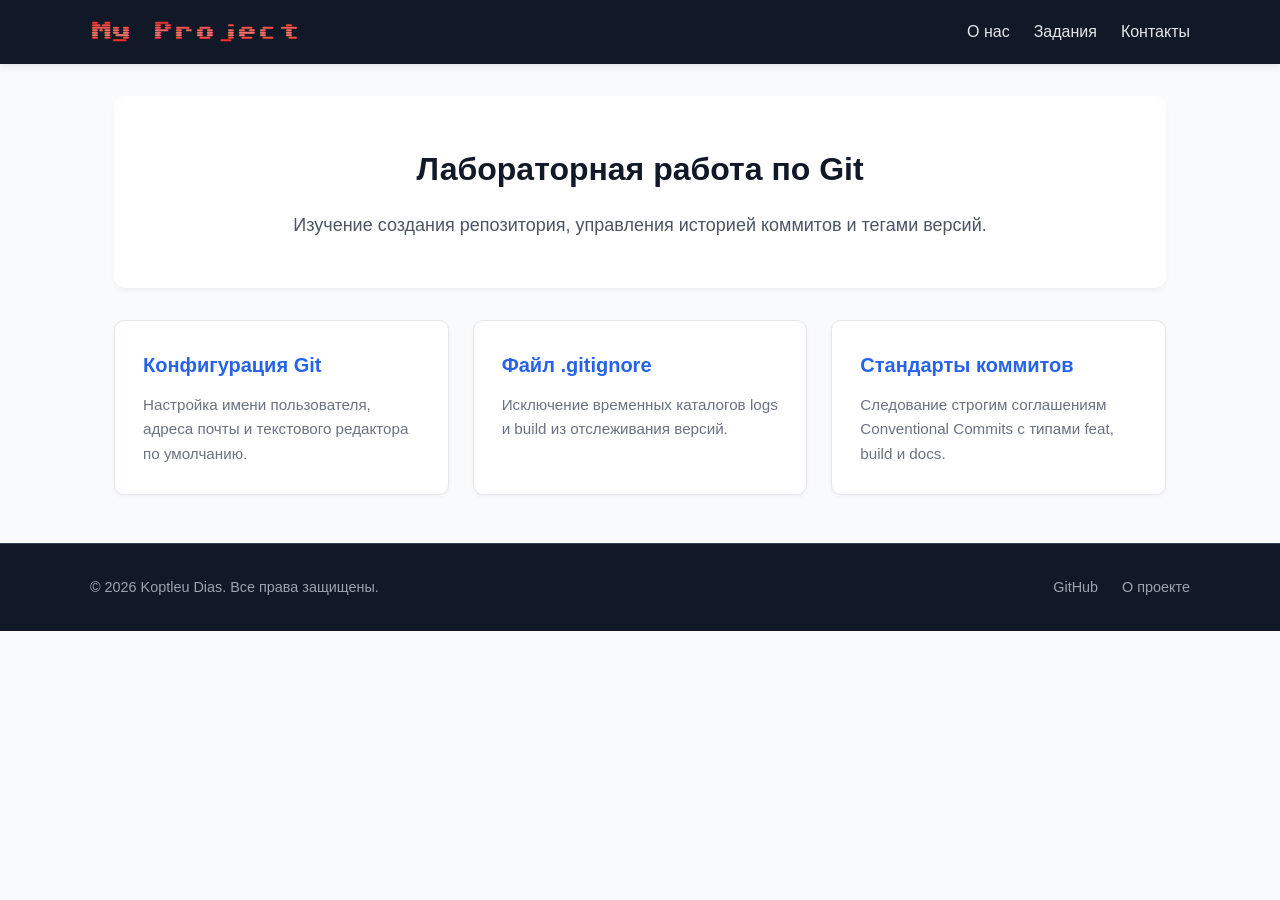
<file: index.html>
<!DOCTYPE html>
<html lang="ru">
<head>
    <meta charset="UTF-8">
    <meta name="viewport" content="width=device-width, initial-scale=1.0">
    <title>Лабораторная работа 2</title>
    <link rel="preconnect" href="https://fonts.googleapis.com">
    <link rel="preconnect" href="https://fonts.gstatic.com" crossorigin>
    <link href="https://fonts.googleapis.com/css2?family=Sixtyfour+Convergence&display=swap" rel="stylesheet">
    <link rel="stylesheet" href="assets/css/style.css">
    <script src="assets/js/main.js" defer></script>
</head>
<body>
    <header class="site-header">
        <div class="header-container">
            <h1 class="logo">My Project</h1>
            <nav class="nav-menu">
                <a href="#about" class="nav-link">О нас</a>
                <a href="#tasks" class="nav-link">Задания</a>
                <a href="#contacts" class="nav-link">Контакты</a>
            </nav>
        </div>
    </header>

    <main class="main-content">
        <div class="content-container">
            <section class="hero-section">
                <h2>Лабораторная работа по Git</h2>
                <p>Изучение создания репозитория, управления историей коммитов и тегами версий.</p>
            </section>
            <section class="cards-grid">
                <article class="card">
                    <h3>Конфигурация Git</h3>
                    <p>Настройка имени пользователя, адреса почты и текстового редактора по умолчанию.</p>
                </article>
                <article class="card">
                    <h3>Файл .gitignore</h3>
                    <p>Исключение временных каталогов logs и build из отслеживания версий.</p>
                </article>
                <article class="card">
                    <h3>Стандарты коммитов</h3>
                    <p>Следование строгим соглашениям Conventional Commits с типами feat, build и docs.</p>
                </article>
            </section>
        </div>
    </main>

    <footer class="site-footer">
        <div class="footer-container">
            <p class="copyright">&copy; 2026 Koptleu Dias. Все права защищены.</p>
            <div class="footer-links">
                <a href="https://github.com/koptleudias" target="_blank" rel="noopener" class="footer-link">GitHub</a>
                <a href="#about" class="footer-link">О проекте</a>
            </div>
        </div>
    </footer>
</body>
</html>
</file>
<file: assets/css/style.css>
:root {
    box-sizing: border-box;
    font-size: 16px;
    --primary-color: #2563eb;
    --text-color: #1f2937;
    --bg-color: #f9fafb;
    --header-bg: #111827;
}

* {
    padding: 0;
    margin: 0;
    box-sizing: inherit;
}

body {
    font-family: -apple-system, BlinkMacSystemFont, "Segoe UI", Roboto, sans-serif;
    color: var(--text-color);
    background-color: var(--bg-color);
    line-height: 1.6;
}

.site-header {
    background-color: var(--header-bg);
    color: #ffffff;
    padding: 1rem 2rem;
    box-shadow: 0 2px 8px rgba(0, 0, 0, 0.1);
}

.header-container {
    max-width: 1100px;
    margin: 0 auto;
    display: flex;
    justify-content: space-between;
    align-items: center;
}

.logo {
    font-family: 'Sixtyfour Convergence', sans-serif;
    font-size: 1.25rem;
    color: #60a5fa;
    letter-spacing: 1px;
}

.nav-menu {
    display: flex;
    gap: 1.5rem;
}

.nav-link {
    color: #e5e7eb;
    text-decoration: none;
    font-weight: 500;
    transition: color 0.2s ease;
}

.nav-link:hover {
    color: #60a5fa;
}

.main-content {
    max-width: 1100px;
    margin: 2rem auto;
    padding: 0 1.5rem;
}

.hero-section {
    text-align: center;
    padding: 3rem 1.5rem;
    background: #ffffff;
    border-radius: 12px;
    box-shadow: 0 4px 6px -1px rgba(0, 0, 0, 0.05);
    margin-bottom: 2rem;
}

.hero-section h2 {
    font-size: 2rem;
    color: #111827;
    margin-bottom: 1rem;
}

.hero-section p {
    font-size: 1.125rem;
    color: #4b5563;
}

.cards-grid {
    display: grid;
    grid-template-columns: repeat(auto-fit, minmax(280px, 1fr));
    gap: 1.5rem;
}

.card {
    background: #ffffff;
    padding: 1.75rem;
    border-radius: 10px;
    border: 1px solid #e5e7eb;
    box-shadow: 0 2px 4px rgba(0, 0, 0, 0.04);
}

.card h3 {
    font-size: 1.25rem;
    color: var(--primary-color);
    margin-bottom: 0.75rem;
}

.card p {
    color: #6b7280;
    font-size: 0.95rem;
}

.site-footer {
    background-color: var(--header-bg);
    color: #9ca3af;
    padding: 2rem;
    margin-top: 3rem;
    border-top: 1px solid #374151;
}

.footer-container {
    max-width: 1100px;
    margin: 0 auto;
    display: flex;
    justify-content: space-between;
    align-items: center;
    flex-wrap: wrap;
    gap: 1rem;
}

.copyright {
    font-size: 0.9rem;
}

.footer-links {
    display: flex;
    gap: 1.5rem;
}

.footer-link {
    color: #9ca3af;
    text-decoration: none;
    font-size: 0.9rem;
    transition: color 0.2s ease;
}

.footer-link:hover {
    color: #60a5fa;
}
</file>
